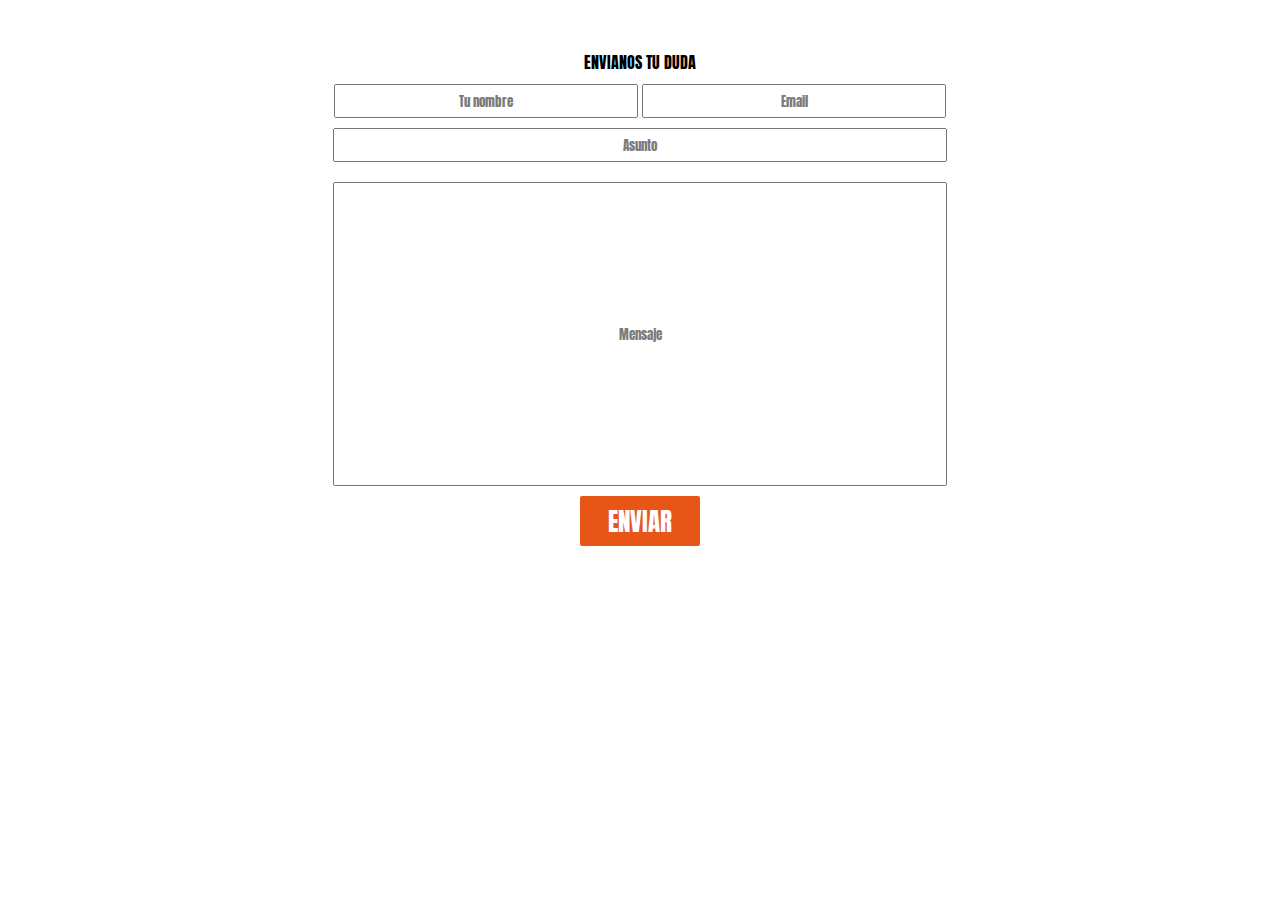
<file: contactoForm/index.html>
<!DOCTYPE html>
<html lang="en">
<head>
    <meta charset="UTF-8">
    <meta http-equiv="X-UA-Compatible" content="IE=edge">
    <meta name="viewport" content="width=device-width, initial-scale=1.0">
    <title>Document</title>
    <link rel="preconnect" href="https://fonts.googleapis.com">
    <link rel="preconnect" href="https://fonts.gstatic.com" crossorigin>
    <link href="https://fonts.googleapis.com/css2?family=Anton&display=swap" rel="stylesheet">
    <link rel="stylesheet" href="main.css">
</head>
<body>
    <div class="contenedor">
        ENVIANOS TU DUDA
        <div class="contenedorItemUno">
            <input type="text" value="Tu nombre" id="">
            <input type="email" value="Email">
        </div>
        <div class="asunto">
            <input type="text" value="Asunto" id="Asunto">
        </div>
        <div class="msj">
            <input type="text" value="Mensaje" id="">
        </div>
        <button>ENVIAR</button>
    </div>
</body>
</html>
</file>
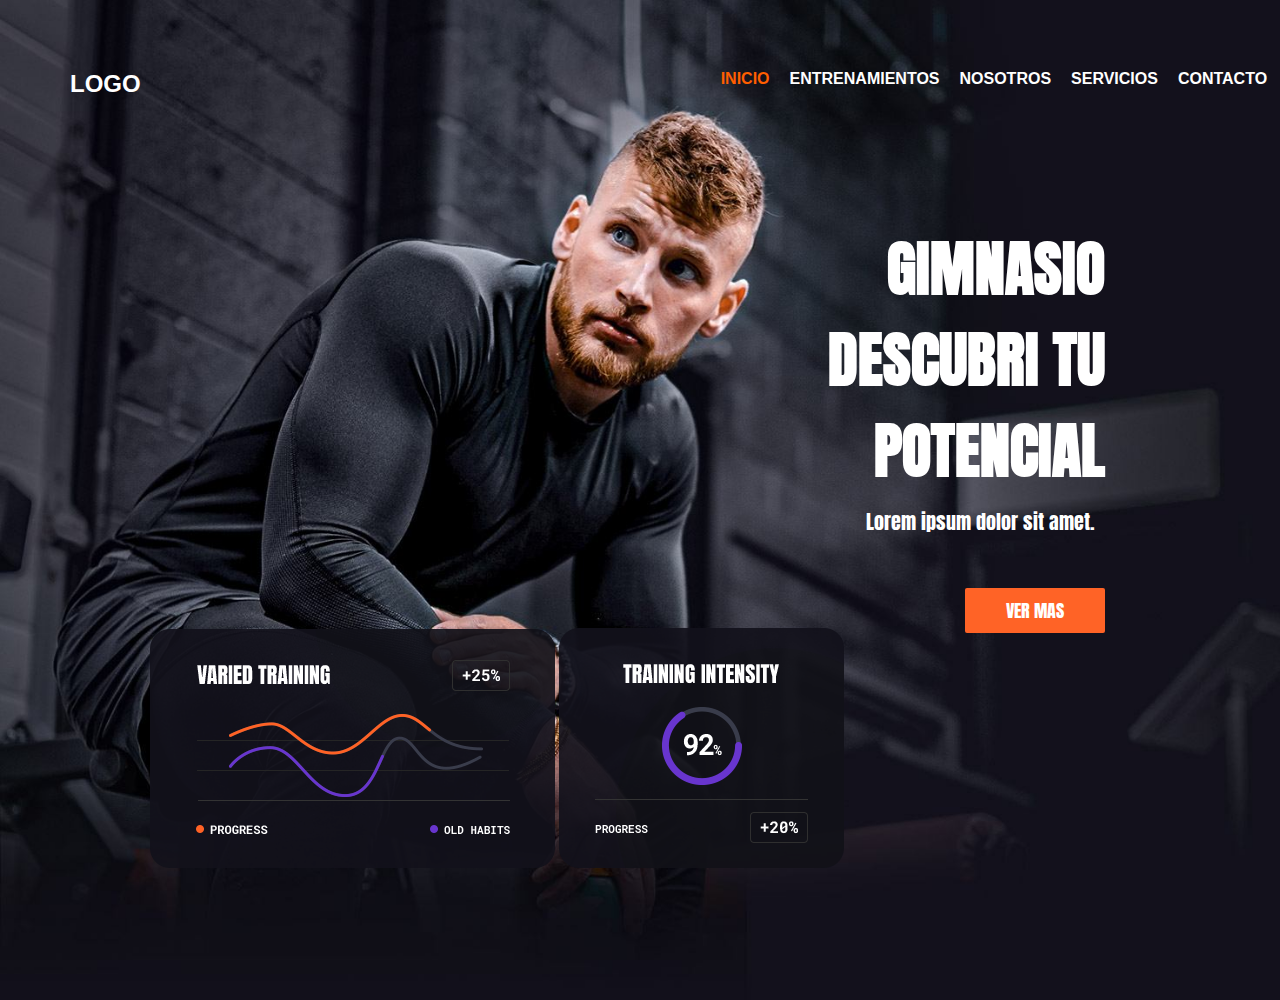
<file: header-nav/index.html>
<!DOCTYPE html>
<html lang="en">
<head>
    <meta charset="UTF-8">
    <meta http-equiv="X-UA-Compatible" content="IE=edge">
    <meta name="viewport" content="width=device-width, initial-scale=1.0">
    <link rel="preconnect" href="https://fonts.googleapis.com">
<link rel="preconnect" href="https://fonts.gstatic.com" crossorigin>
<link href="https://fonts.googleapis.com/css2?family=Anton&display=swap" rel="stylesheet">
    <title>Document</title>
    <link rel="stylesheet" href="main.css">
</head>
<body>
    <div class="backgroundMain">
        <header>
            <div class="logo">
                <h2>LOGO</h2>
            </div>
                <ul class="itemsUl">
                    <li><b><a href="#" class="orange">INICIO</a></b></li>
                    <li><b><a href="#">ENTRENAMIENTOS</a></b></li>
                    <li><b><a href="#">NOSOTROS</a></b></li>
                    <li><b><a href="#">SERVICIOS</a></b></li>
                    <li><b><a href="#">CONTACTO</a></b></li>
                </ul>
        </header>
           <main>       
                <section>
                    <article>
                        <h1>
                            GIMNASIO<br>
                            DESCUBRI TU<br>
                            POTENCIAL 
                        </h1>
                        <p> Lorem ipsum dolor sit amet.</p>
                    </article>
                    <article class="input">
                        <input type="submit" value="VER MAS">
                    </article>
                </section>
            </main>
            <div class="contenedorImg">
                <img src="personaltrainer2-slider-pic1.png" alt="">
            <img src="personaltrainer2-slider-pic2.png" alt="">
            </div>
</body>
</html>
</file>
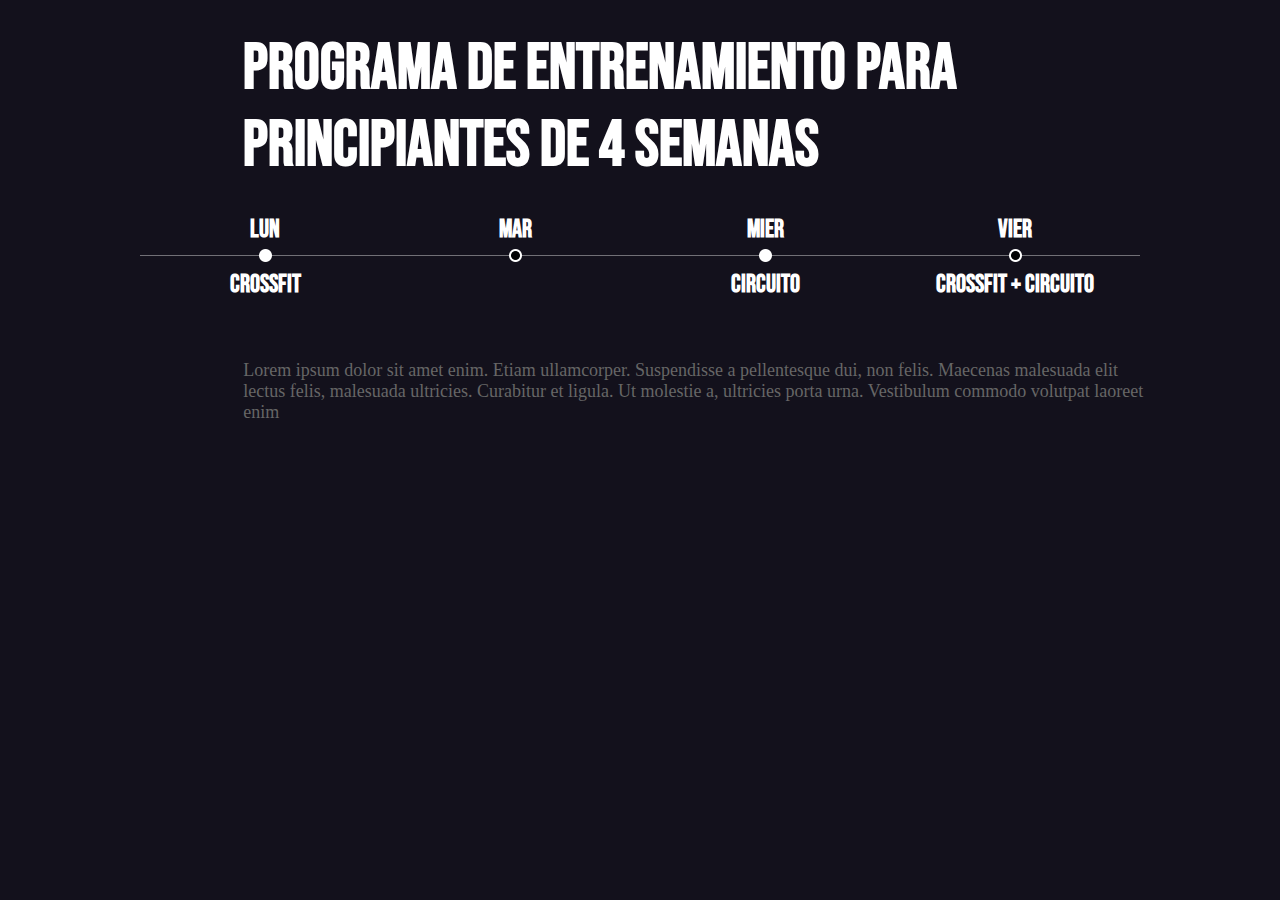
<file: horarios/index.html>
<!DOCTYPE html>
<html lang="en">
<head>
    <meta charset="UTF-8">
    <meta http-equiv="X-UA-Compatible" content="IE=edge">
    <meta name="viewport" content="width=device-width, initial-scale=1.0">
    <title>Document</title>
    <link rel="stylesheet" href="main.css">
    <link rel="preconnect" href="https://fonts.googleapis.com">
<link rel="preconnect" href="https://fonts.gstatic.com" crossorigin>
<link href="https://fonts.googleapis.com/css2?family=Anton&family=Bebas+Neue&display=swap" rel="stylesheet">
</head>
<body>
    <h1>PROGRAMA DE ENTRENAMIENTO PARA  <br>
        PRINCIPIANTES DE 4 SEMANAS</h1>
    <div class="horarios">
        <div class="elementosHorarios">
            <h5>LUN</h5>
            <img src="white.png" alt="">
            <h5>Crossfit</h5>
        </div>
        <div class="elementosHorarios">
            <h5>MAR</h5>
            <img src="black.png" alt="">
        </div>
        <div class="elementosHorarios">
            <h5>MIER</h5>
            <img src="white.png" alt="">
            <h5>Circuito</h5>
        </div>
        <div class="elementosHorarios">
            <h5>VIER</h5>
            <img src="black.png" alt="">
            <h5>Crossfit + Circuito</h5>
        </div>
    </div>
    <div class="parrao">
        <p>
            Lorem ipsum dolor sit amet enim. Etiam ullamcorper. Suspendisse a pellentesque dui, non felis. Maecenas malesuada elit lectus felis, malesuada ultricies. Curabitur et ligula. Ut molestie a, ultricies porta urna. Vestibulum commodo volutpat laoreet enim
        </p>
    </div>
</body>
</html>
</file>
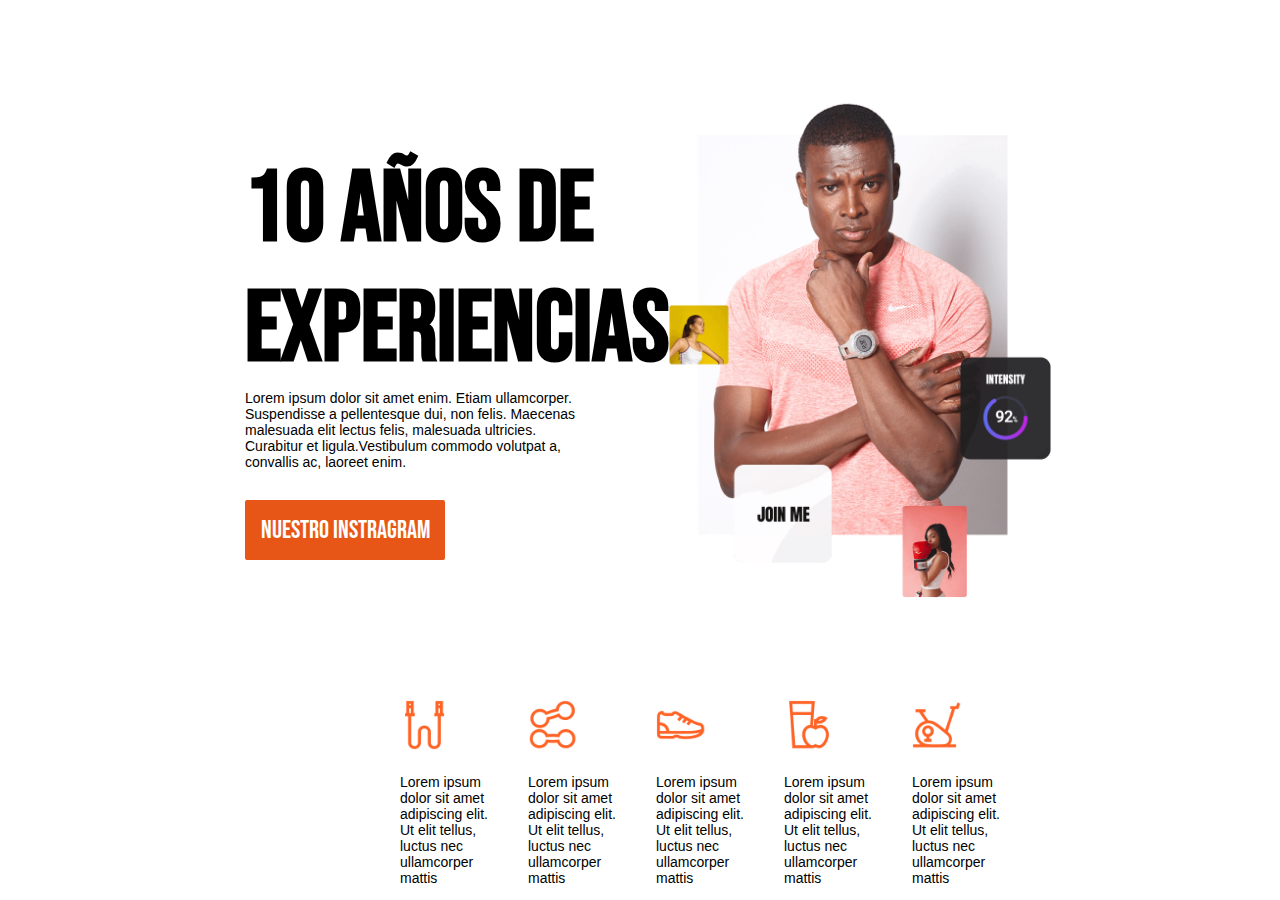
<file: NOSOTROS/index.html>
<!DOCTYPE html>
<html lang="en">
<head>
    <meta charset="UTF-8">
    <meta http-equiv="X-UA-Compatible" content="IE=edge">
    <meta name="viewport" content="width=device-width, initial-scale=1.0">
    <title>Document</title>
    <link rel="stylesheet" href="main.css">
    <link rel="preconnect" href="https://fonts.googleapis.com">
    <link rel="preconnect" href="https://fonts.gstatic.com" crossorigin>
    <link href="https://fonts.googleapis.com/css2?family=Anton&family=Bebas+Neue&display=swap" rel="stylesheet">
</head>
<body>
    <div class="contenedor">
        <div class="items">
            <div class="texto">
                <h1>10 años de experiencias</h1>
                <p>
                    Lorem ipsum dolor sit amet enim. Etiam ullamcorper. Suspendisse a pellentesque dui, non felis. Maecenas malesuada elit lectus felis, malesuada ultricies. Curabitur et ligula.Vestibulum commodo volutpat a, convallis ac, laoreet enim.
                </p>
                <button>NUESTRO INSTRAGRAM</button>
            </div>
        </div>
        <div class="items">
            <img src="personaltrainer2-pic6.png" alt="">
        </div>
    </div>
    <div class="contenedorGrid">
        <div class="itemsGrid">
            <img src="1.png" alt="">
            <p>
                Lorem ipsum dolor sit amet adipiscing elit. Ut elit tellus, luctus nec ullamcorper mattis
            </p>
        </div>
        <div class="itemsGrid">
            <img src="2.png" alt="">
            <p>
                Lorem ipsum dolor sit amet adipiscing elit. Ut elit tellus, luctus nec ullamcorper mattis
            </p>
        </div>
        <div class="itemsGrid">
            <img src="3.png" alt="">
            <p>
                Lorem ipsum dolor sit amet adipiscing elit. Ut elit tellus, luctus nec ullamcorper mattis
            </p>
        </div>
        <div class="itemsGrid">
            <img src="4.png" alt="">
            <p>
                Lorem ipsum dolor sit amet adipiscing elit. Ut elit tellus, luctus nec ullamcorper mattis
            </p>
        </div>
        <div class="itemsGrid">
            <img src="5.png" alt="">
            <p>
                Lorem ipsum dolor sit amet adipiscing elit. Ut elit tellus, luctus nec ullamcorper mattis
            </p>
        </div>
    </div>
</body>
</html>
</file>
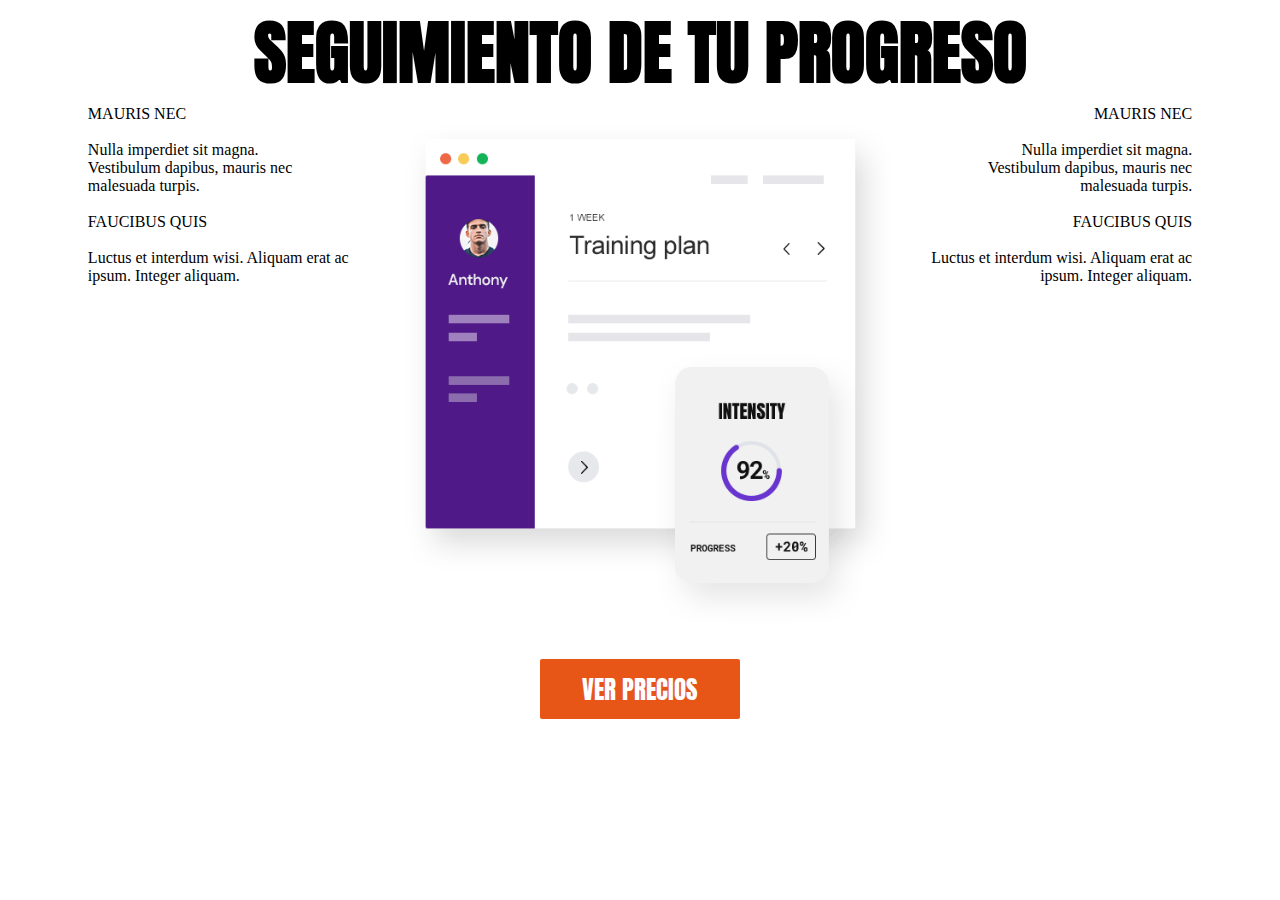
<file: seguimieto/index.html>
<!DOCTYPE html>
<html lang="en">
<head>
    <meta charset="UTF-8">
    <meta http-equiv="X-UA-Compatible" content="IE=edge">
    <meta name="viewport" content="width=device-width, initial-scale=1.0">
    <title>Document</title>
    <link rel="preconnect" href="https://fonts.googleapis.com">
    <link rel="preconnect" href="https://fonts.gstatic.com" crossorigin>
    <link href="https://fonts.googleapis.com/css2?family=Anton&display=swap" rel="stylesheet">
    <link rel="stylesheet" href="main.css">
</head>
<body>
    <div class="contenedor">
        <h1>SEGUIMIENTO DE TU PROGRESO</h1>
        <div class="contenedoritems">
            <div class="itemsP">
                MAURIS NEC <br>
                <br>
                Nulla imperdiet sit magna. <br>
                Vestibulum dapibus, mauris nec  <br>
                malesuada turpis.
                <br>
                <br>
                FAUCIBUS QUIS
                <br>
                <br>
                Luctus et interdum wisi. Aliquam erat ac ipsum. Integer aliquam.
            </div>
            <div class="items">
                <img src="personaltrainer2-pic10.png" alt="">
            </div>
            <div class="itemsP1">
                MAURIS NEC <br>
                <br>
                Nulla imperdiet sit magna. <br>
                Vestibulum dapibus, mauris nec  <br>
                malesuada turpis.
                <br>
                <br>
                FAUCIBUS QUIS
                <br>
                <br>
                Luctus et interdum wisi. Aliquam erat ac ipsum. Integer aliquam.
            </div>
        </div>
        <button>VER PRECIOS</button>
    </div>
</body>
</html>
</file>
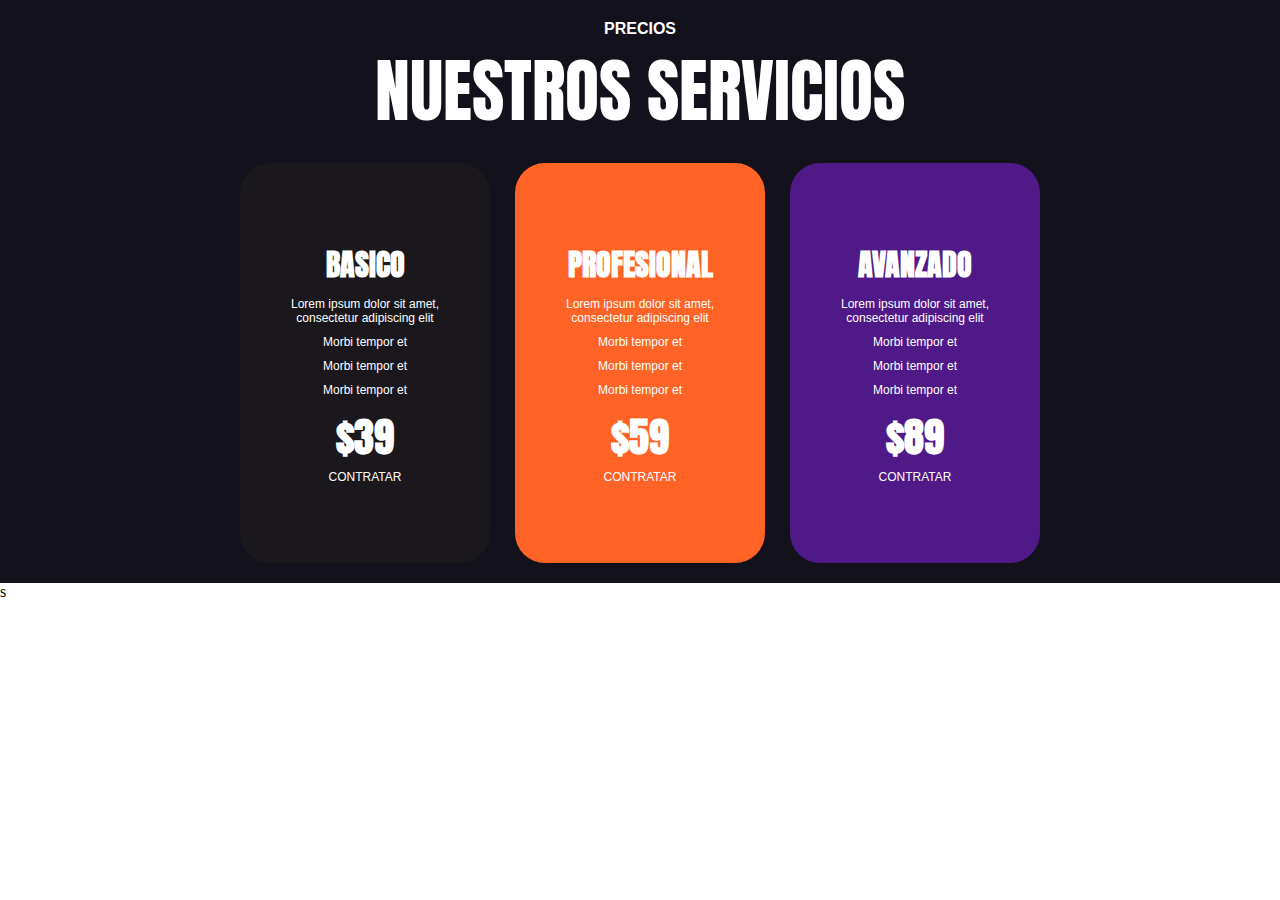
<file: servicios/index.html>
<!DOCTYPE html>
<html lang="en">
<head>
    <meta charset="UTF-8">
    <meta http-equiv="X-UA-Compatible" content="IE=edge">
    <meta name="viewport" content="width=device-width, initial-scale=1.0">
    <title>Document</title>
    <link rel="stylesheet" href="main.css">
    <link rel="preconnect" href="https://fonts.googleapis.com">
    <link rel="preconnect" href="https://fonts.gstatic.com" crossorigin>
    <link href="https://fonts.googleapis.com/css2?family=Anton&display=swap" rel="stylesheet">
</head>
<body>
    <div class="background">
        <h4>PRECIOS</h4>
        <div class="encabezado">
            NUESTROS SERVICIOS
        </div>
        <div class="contenedorMain">
            <div class="contenedor">
                <div class="contenedorBlack">
                    <div class="contenedorItems">
                        <h1>BASICO</h1>
                        <p>Lorem ipsum dolor sit amet, consectetur adipiscing elit</p>
                        <ul>
                            <li>Morbi tempor et</li>
                            <li>Morbi tempor et</li>
                            <li>Morbi tempor et</li>
                        </ul>
                        <h2>
                            $39
                        </h2>
                        <a href="#">CONTRATAR</a>
                    </div>
                </div>
                <div class="contenedorOrange">
                    <div class="contenedorItems">
                        <h1>PROFESIONAL</h1>
                        <p>Lorem ipsum dolor sit amet, consectetur adipiscing elit</p>
                        <ul>
                            <li>Morbi tempor et</li>
                            <li>Morbi tempor et</li>
                            <li>Morbi tempor et</li>
                        </ul>
                        <h2>
                            $59
                        </h2>
                        <a href="#">CONTRATAR</a>
                    </div>
                </div>
                <div class="contenedorViolet">
                    <div class="contenedorItems">
                        <h1>AVANZADO</h1>
                        <p>Lorem ipsum dolor sit amet, consectetur adipiscing elit</p>
                        <ul>
                            <li>Morbi tempor et</li>
                            <li>Morbi tempor et</li>
                            <li>Morbi tempor et</li>
                        </ul>
                        <h2>
                            $89
                        </h2>
                        <a href="#">CONTRATAR</a>
                    </div>
                </div>
            </div>
        </div>
    </div>s
</body>
</html>
</file>
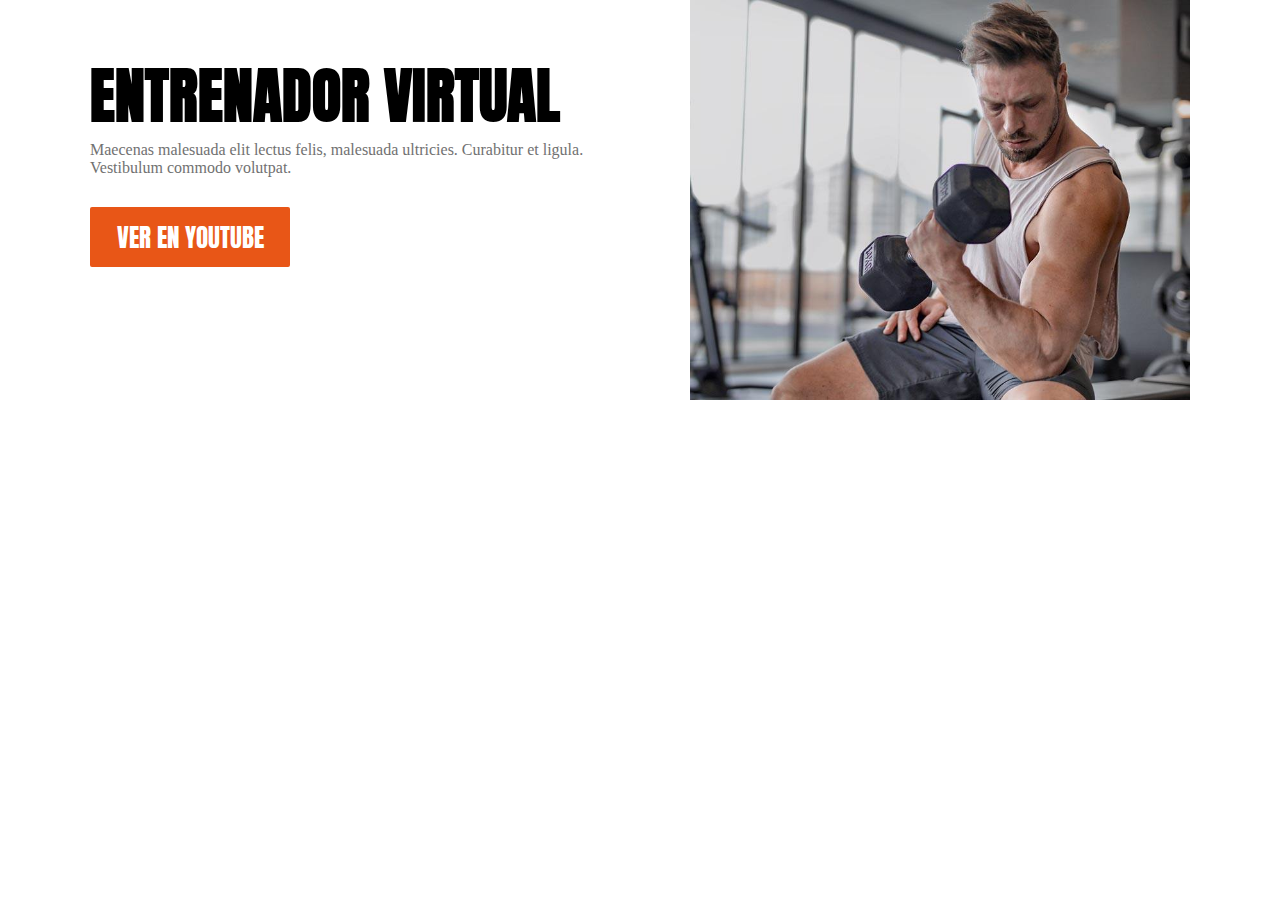
<file: Virutal/index.html>
<!DOCTYPE html>
<html lang="en">
<head>
    <meta charset="UTF-8">
    <meta http-equiv="X-UA-Compatible" content="IE=edge">
    <meta name="viewport" content="width=device-width, initial-scale=1.0">
    <title>Document</title>
    <link rel="preconnect" href="https://fonts.googleapis.com">
    <link rel="preconnect" href="https://fonts.gstatic.com" crossorigin>
    <link href="https://fonts.googleapis.com/css2?family=Anton&display=swap" rel="stylesheet">
    <link rel="stylesheet" href="main.css">
</head>
<body>
    <div class="contenedor">
        <div class="contenedorItems">
            <h1>ENTRENADOR VIRTUAL</h1>
            <p>
                Maecenas malesuada elit lectus felis, malesuada ultricies.
                Curabitur et ligula. Vestibulum commodo volutpat. 
            </p>
            <button>VER EN YOUTUBE</button>
        </div>
    <div class="contenedorItemsimg">
        <img src="personaltrainer2-pic9.jpg" alt="">
    </div>
</div>
</body>
</html>
</file>
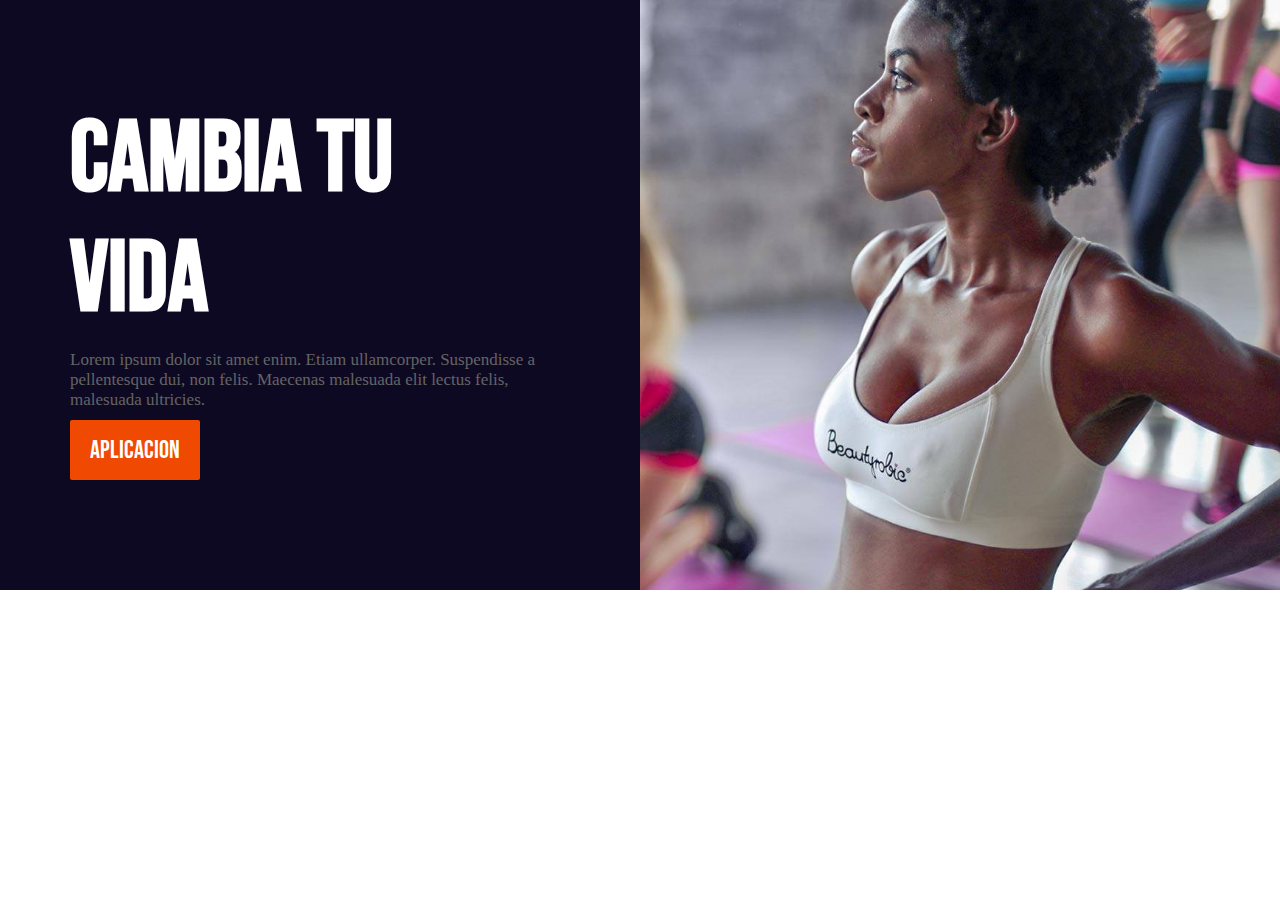
<file: main/1ra/index.html>
<!DOCTYPE html>
<html lang="en">
<head>
    <meta charset="UTF-8">
    <meta http-equiv="X-UA-Compatible" content="IE=edge">
    <meta name="viewport" content="width=device-width, initial-scale=1.0">
    <title>Document</title>
    <link rel="stylesheet" href="main.css">
    <link rel="preconnect" href="https://fonts.googleapis.com">
    <link rel="preconnect" href="https://fonts.gstatic.com" crossorigin>
    <link href="https://fonts.googleapis.com/css2?family=Anton&family=Bebas+Neue&display=swap" rel="stylesheet">
</head>
<body>
    <main>
            <div class="mainItems">
                <div class="contenedor">
                    <div class="contenedorSecundario">
                        <h1>
                            CAMBIA TU <br> VIDA
                        </h1>
                        <p>
                            Lorem ipsum dolor sit amet enim. Etiam ullamcorper. Suspendisse a pellentesque dui, non felis. Maecenas malesuada elit lectus felis, malesuada ultricies.
                        </p>
                        <button>APLICACION</button>
                    </div>
                    </div>
            </div>
        <div class="mainItems">
            <img src="negra.jpg" alt="">
        </div>
    </main>
</body>
</html>
</file>
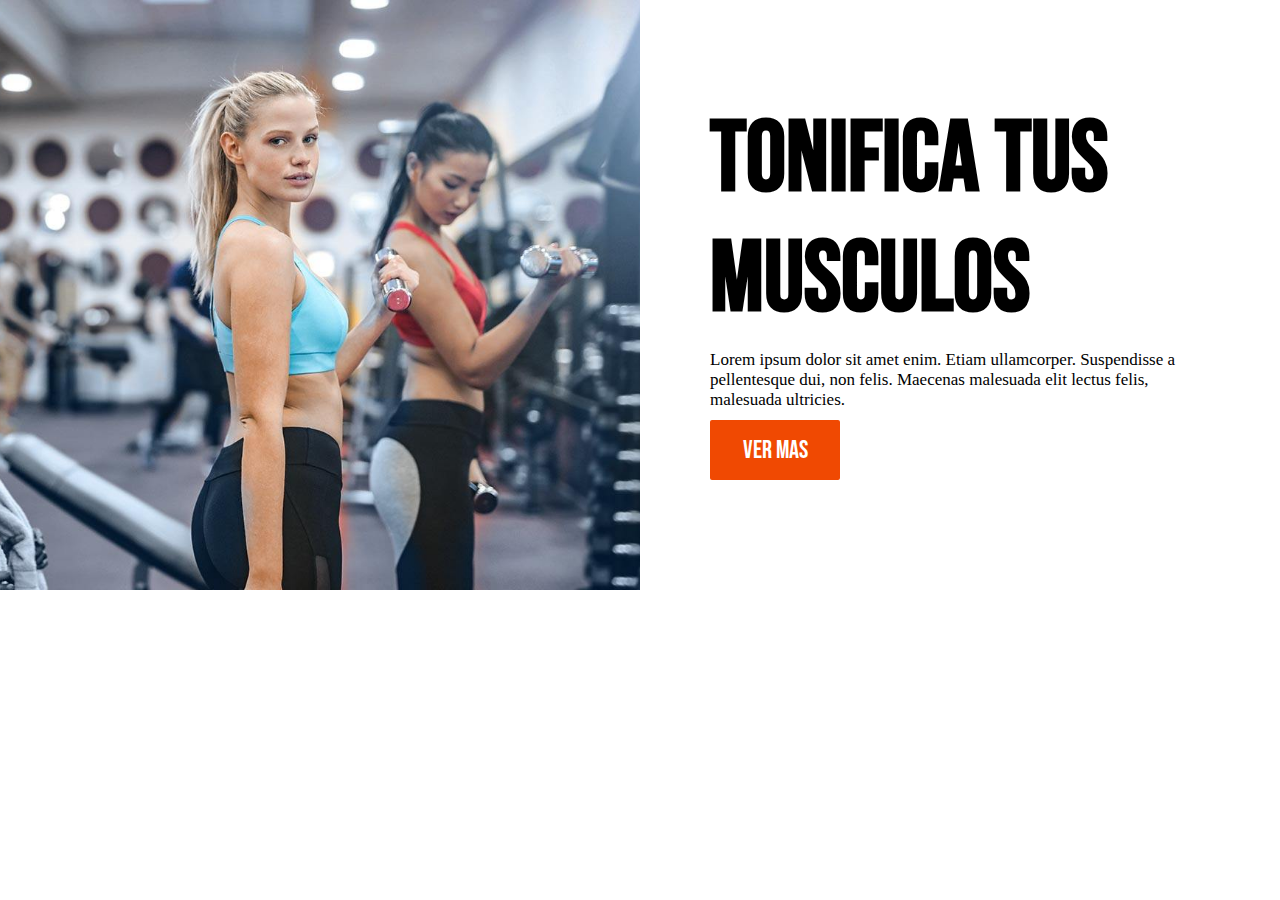
<file: main/2DA/index.html>
<!DOCTYPE html>
<html lang="en">
<head>
    <meta charset="UTF-8">
    <meta http-equiv="X-UA-Compatible" content="IE=edge">
    <meta name="viewport" content="width=device-width, initial-scale=1.0">
    <title>Document</title>
    <link rel="stylesheet" href="main.css">
    <link rel="preconnect" href="https://fonts.googleapis.com">
    <link rel="preconnect" href="https://fonts.gstatic.com" crossorigin>
    <link href="https://fonts.googleapis.com/css2?family=Anton&family=Bebas+Neue&display=swap" rel="stylesheet">
</head>
<body>
    <!DOCTYPE html>
    <html lang="en">
    <head>
        <meta charset="UTF-8">
        <meta http-equiv="X-UA-Compatible" content="IE=edge">
        <meta name="viewport" content="width=device-width, initial-scale=1.0">
        <title>Document</title>
        <link rel="stylesheet" href="main.css">
        <link rel="preconnect" href="https://fonts.googleapis.com">
        <link rel="preconnect" href="https://fonts.gstatic.com" crossorigin>
        <link href="https://fonts.googleapis.com/css2?family=Anton&family=Bebas+Neue&display=swap" rel="stylesheet">
    </head>
    <body>
        <main>
            <div class="mainItems">
                <img src="personaltrainer2-pic4.jpg" alt="">
            </div>
                <div class="mainItems">
                    <div class="contenedor">
                        <div class="contenedorSecundario">
                            <h1>
                                Tonifica tus musculos
                            </h1>
                            <p>
                                Lorem ipsum dolor sit amet enim. Etiam ullamcorper. Suspendisse a pellentesque dui, non felis. Maecenas malesuada elit lectus felis, malesuada ultricies.
                            </p>
                            <button>VER MAS</button>
                        </div>
                        </div>
                </div>
        </main>
    </body>
    </html>
</body>
</html>
</file>
<file: contactoForm/main.css>
*{
    margin:0;
    padding:0;
    font-family: 'Anton', sans-serif;
}
body{
    text-align: center;
    display: flex;
    justify-content: center;
    margin-top: 50px;
}
input{
    color: rgb(123, 123, 123);
}
.contenedor{
    height: 500px;
    width: 1000px;
    display: flex;
    flex-direction: column;
    align-items: center;
}
.contenedorItemUno input{
    text-align: center;
    margin-top: 10px;
    height: 30px;
    width: 300px;
}
.asunto input{
    text-align: center;
    margin: 10px;
    height: 30px;
    width: 610px;
}
.msj input{
    text-align: center;
    margin: 10px;
    height: 300px;
    width: 610px;
}
button{
    color: white;
    font-size: 25px;
    background-color: rgb(232, 86, 23);
    height: 50px;
    width: 120px;
    border-radius: 2px;
    border: transparent;
    font-family: 'Anton', sans-serif;
}
</file>
<file: header-nav/main.css>
*{
    margin: 0;
    padding: 0;
}

.backgroundMain{
    background-image: url("backgrounMain.jpg");
    height: 1000px;
    background-size: cover;
}
header{
    font-family: Arial, Helvetica, sans-serif;
    display: flex;
    justify-content: space-between;
}
.logo{
    margin: 70px;
    color: white;
    font-size: ;
}

.itemsUl{
    list-style-type: none;
    display: flex;
    margin: 70px;
    margin-left: 500px;
}
a{
    text-decoration: none;
    color: white;
}
a{
    padding: 10px;
    transition: all 1s;
}
a:hover{
    color: rgb(255, 94, 0);
}
.orange{
    color: rgb(255, 94, 0);
}
main{
    display: flex;
    justify-content: end;
}
section,h1{
    font-family: 'Anton', sans-serif;
    text-align: right;
    font-size: 60px;
    color: white;
}
p{
    padding: 10px;
    font-size: 20px;
}
section{
    margin: 55px;
    margin-right: 175px;
    display: flex;
    flex-direction: column;
    height: 350px;
    width: 600px;
}
article{
}
.input{
    
    text-align: right;
}
input{
    font-family: 'Anton', sans-serif;
    height: 45px;
    width: 140px;
    font-size: 18px;
    background-color: rgb(255, 99, 38);
    border: transparent;
    color: white;
    transition: all 1s;
    border-radius: 2px;
}
input:hover{
    background-color: rgb(158, 84, 0) ;
}
.contenedorImg{
    margin-left: 150px;
}
.mainProgramaDeEntrenamientos{
    background: rgb(2,0,36);
background: linear-gradient(360deg, rgba(2,0,36,1) 0%, rgba(19,18,28,0.9528186274509804) 100%);
}
@media screen and (max-width: ) {
    
}
</file>
<file: horarios/main.css>
*{
    margin: 0;
    padding: 0;
    background-color: rgba(19, 17, 28);
}
h1{
    font-size: 64px;
    margin:30px;
    margin-left: 19%;
    border: black;
    color: white;
    font-family: 'Anton', sans-serif;
    font-family: 'Bebas Neue', sans-serif;
}
h5{
    font-size: 25px;
    color: white;
    font-family: 'Anton', sans-serif;
    font-family: 'Bebas Neue', sans-serif;
}
.horarios{
    display: flex;
    justify-content: center;
}
.parrao{
    margin: 60px;
    margin-left: 19%;
    color: rgb(102, 102, 102);
    width: 900px;
    font-size: 18px;
}
.elementosHorarios{
    text-align: center;
}
</file>
<file: NOSOTROS/main.css>
*{
    margin: 0;
    padding: 0;
}
h1{
    font-size: 100px;
    font-family: 'Bebas Neue', sans-serif;
}
p{
    font-family: Verdana, Geneva, Tahoma, sans-serif;
    font-size: 14px;
}
.contenedor{
    display: flex;
    align-items: center;
}
.items{
    display: flex;
    justify-content: center;
    align-items: center;
    width: 50%;
    height: 700px;
}
.texto{
    margin-left: 200px;
    height: 400px;
    width: 350px;
}
button{
    margin-top: 30px;
    font-family: 'Bebas Neue', sans-serif;
    color: white;
    font-size: 25px;
    background-color: rgb(232, 86, 23);
    height: 60px;
    width: 200px;
    border-radius: 2px;
    border: transparent;
}
img{
    margin-right: 200px;
    height: 500px;
}
.contenedorGrid{
    display: grid;
    grid-template-columns: repeat(5,1fr);
    width: 50%;
    margin-left: 400px;
}
.itemsGrid{
    width: 100px;
    
}
.itemsGrid img{
    padding-bottom: 20px;
    height: 50px;
}
</file>
<file: seguimieto/main.css>
*{
    margin: 0;
    padding: 0;
}
h1{
    font-family: 'Anton', sans-serif;
    font-size: 70px;
}
.contenedor{
text-align: center;

}
.contenedoritems{
    display:flex;
    justify-content: center;

}
img{
    height: 500px;
    margin-top: 20px;
}
.items{
}
.itemsP{
    display: flex;
    flex-direction: column;
    text-align: left;
    width: 300px;
}
.itemsP1{
    display: flex;
    flex-direction: column;
    text-align: right;
    width: 300px;
}
button{
    margin-top: 30px;
    font-family: 'Bebas Neue', sans-serif;
    color: white;
    font-size: 25px;
    background-color: rgb(232, 86, 23);
    height: 60px;
    width: 200px;
    border-radius: 2px;
    border: transparent;
    font-family: 'Anton', sans-serif;
}
</file>
<file: servicios/main.css>
*{
    margin: 0;
    padding: 0;
}

.background{
    background-color:rgba(19, 17, 28) ;
    object-fit: cover;
} 
h4{
    color: white;
    text-align: center;
    font-family: sans-serif;
    padding-top: 20px;
}
.encabezado{
    font-family: 'Anton', sans-serif;
    text-align: center;
    color: white;
    font-size: 70px;
}
.contenedorMain{
    display: flex;
    justify-content: center;
}
.contenedor{
    width: 800px;
    justify-content: space-between;
    display: flex;
    padding: 20px;

}
.contenedorBlack{
    display: flex;
    justify-content: center;
    align-items: center;
    text-align: center;
    color: white;
    height: 400px;
    width: 250px;
    border-radius: 30px;
    background-color: rgb(26, 24, 28);
}
.contenedorItems{
    margin: 30px;
}
h1{
    font-family: 'Anton', sans-serif;
    font-size: 30px;
}
h2{
    font-family: 'Anton', sans-serif;
    font-size: 40px;
}
ul,li,a,p{
    font-size: 12px;
    font-family: sans-serif;
    text-decoration: none;
    color: white;
    margin: 10px;
    list-style-type: none;
}
.contenedorOrange{
    display: flex;
    justify-content: center;
    align-items: center;
    text-align: center;
    color: white;
    height: 400px;
    width: 250px;
    border-radius: 30px;
    background-color: rgb(255, 99, 38);
}
.contenedorViolet{
    display: flex;
    justify-content: center;
    align-items: center;
    text-align: center;
    color: white;
    height: 400px;
    width: 250px;
    border-radius: 30px;
    background-color: rgb(79, 25, 135);
}
</file>
<file: Virutal/main.css>
*{
    margin: 0;
    padding: 0;
}
.contenedor{
    display: flex;
    justify-content: center;
}
.contenedorItems{
    padding-top: 50px;
    height: 400px;
    width: 500px;
    text-align: left;
}
p{
    color: rgb(113, 113, 113);
}
h1{
    font-size: 60px;
    font-family: 'Anton', sans-serif;
}
button{
    margin-top: 30px;
    font-family: 'Bebas Neue', sans-serif;
    color: white;
    font-size: 25px;
    background-color: rgb(232, 86, 23);
    height: 60px;
    width: 200px;
    border-radius: 2px;
    border: transparent;
    font-family: 'Anton', sans-serif;
}
.contenedorItemsimg img{
    margin-left: 100px;
    height: 400px;
    width: 500px;
}
</file>
<file: main/1ra/main.css>
*{
    margin: 0;
    padding: 0;
}
h1{
    margin-top: 10px;
    font-family: 'Bebas Neue', sans-serif;
    color: rgb(255, 255, 255);
    font-size: 100px;
}
p{
    margin-top: 10px;
    color: rgb(100, 100, 100);
    font-size: 17px;
}
button{
    margin-top: 10px;
    font-family: 'Bebas Neue', sans-serif;
    color: white;
    font-size: 25px;
    background-color: rgb(240, 73, 2);
    height: 60px;
    width: 130px;
    border-radius: 2px;
    border: transparent;
}
main{
    background-color: rgb(14, 9, 35);
    display: flex;
    justify-content: center;
    align-items: center;
}
.contenedor{
    margin-top: 90px;
    display: flex;
    align-items: center;
    justify-content: center;
}
.contenedorSecundario{
    width: 500px;
}
.mainItems{
    text-align: left;
    width: 50%;
    height: 590px;
}
img{
    width: 100%;
    height: 590px;
    object-fit: cover;
}
</file>
<file: main/2DA/main.css>
*{
    margin: 0;
    padding: 0;
}
h1{
    margin-top: 10px;
    font-family: 'Bebas Neue', sans-serif;
    color: rgb(0, 0, 0);
    font-size: 100px;
}
p{
    margin-top: 10px;
    color: rgb(0, 0, 0);
    font-size: 17px;
}
button{
    margin-top: 10px;
    font-family: 'Bebas Neue', sans-serif;
    color: white;
    font-size: 25px;
    background-color: rgb(240, 73, 2);
    height: 60px;
    width: 130px;
    border-radius: 2px;
    border: transparent;
}
main{
    background-color: rgb(255, 255, 255);
    display: flex;
    justify-content: center;
    align-items: center;
}
.contenedor{
    margin-top: 90px;
    display: flex;
    align-items: center;
    justify-content: center;
}
.contenedorSecundario{
    width: 500px;
}
.mainItems{
    text-align: left;
    width: 50%;
    height: 590px;
}
img{
    width: 100%;
    height: 590px;
    object-fit: cover;
}
</file>
